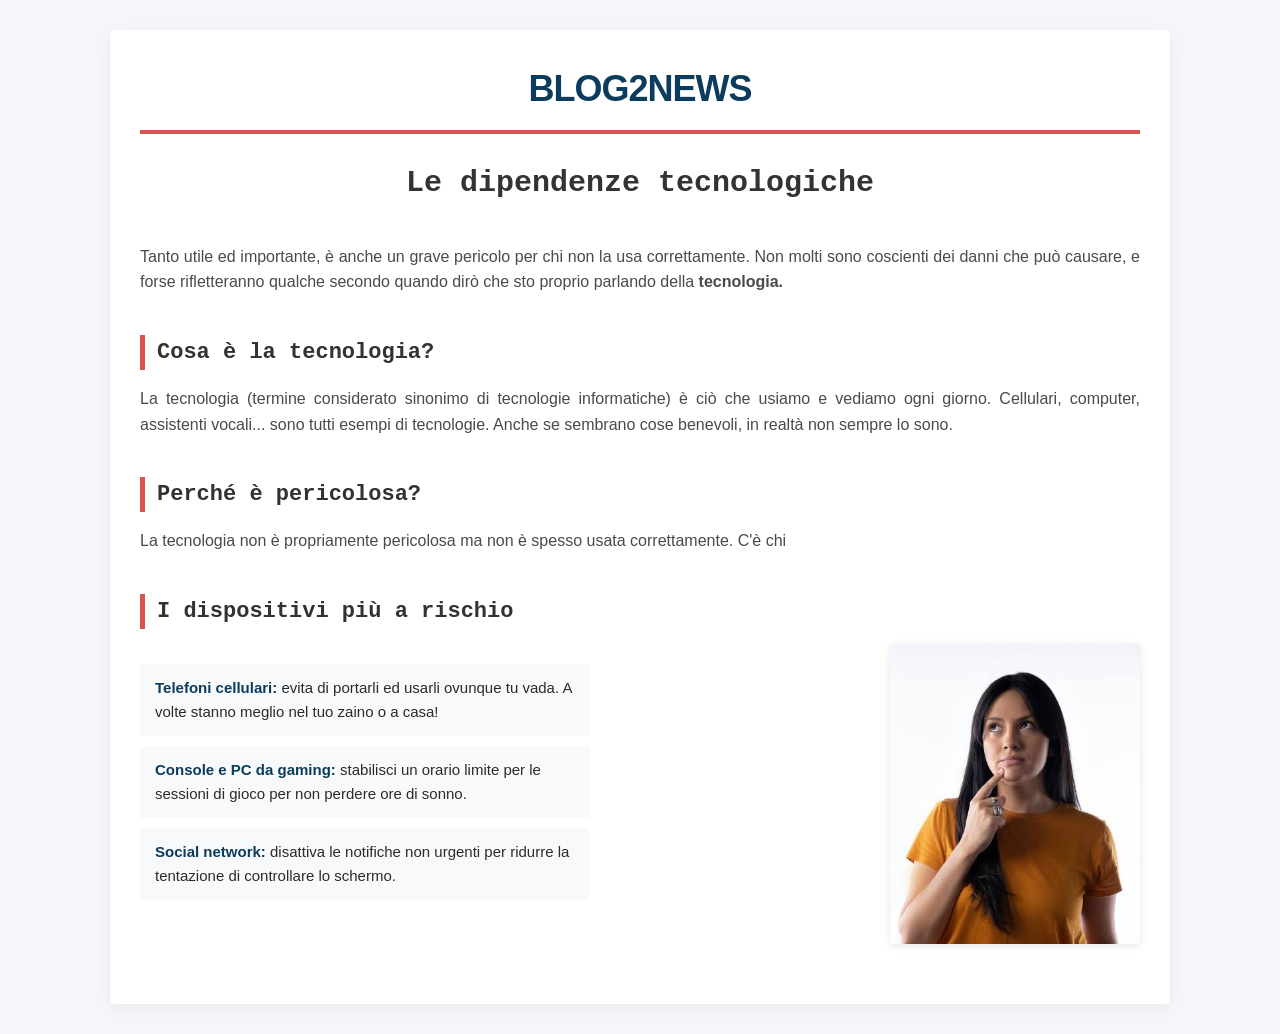
<file: templates/article1.html>
<!DOCTYPE html>
<html>
<head>
    <title>Le dipendenze tecnologiche</title>
    <link rel="stylesheet" href="../static/css/style.css">
</head>
<body>

    <!-- Usare i contenitori "container" -->
    <div class="container">
        
        <h1 class="webtitle" onclick="window.location.replace('../templates/index.html')" style="cursor: pointer;">Blog2News</h1>
        <h1 class="articlename">Le dipendenze tecnologiche</h1>
        
        <p>Tanto utile ed importante, è anche un grave pericolo per chi non la usa correttamente. Non molti sono
            coscienti dei danni che può causare, e forse rifletteranno qualche secondo quando dirò che sto proprio
            parlando della <strong>tecnologia.</strong>
        </p>
        <h2>Cosa è la tecnologia?</h2>
        <p>La tecnologia (termine considerato sinonimo di tecnologie informatiche) è ciò che usiamo e vediamo ogni giorno. Cellulari, computer, assistenti vocali... sono tutti esempi di tecnologie. Anche se sembrano cose benevoli, in realtà non sempre lo sono.</p>

        <h2>Perché è pericolosa?</h2>
        <p> La tecnologia non è propriamente pericolosa ma non è spesso usata correttamente. C'è chi</p>

        <h2>I dispositivi più a rischio</h2>
        
        <div class="news-block">
            <div class="news-content">
                <ul>
                    <li><strong>Telefoni cellulari:</strong> evita di portarli ed usarli ovunque tu vada. A volte stanno meglio nel tuo zaino o a casa!</li>
                    <li><strong>Console e PC da gaming:</strong> stabilisci un orario limite per le sessioni di gioco per non perdere ore di sonno.</li>
                    <li><strong>Social network:</strong> disattiva le notifiche non urgenti per ridurre la tentazione di controllare lo schermo.</li>
                </ul>
            </div>
            
            <img src="../static/img/thinking-woman.jpg" alt="Donna che pensa" class="donna-pensante">
        </div>

    </div>

</body>
</html>
</file>
<file: static/css/style.css>
body {
    font-family: 'Helvetica Neue', Helvetica, Arial, sans-serif; /* Font family */
    font-size: 16px;
    line-height: 1.6;
    background-color: #f4f6f9;
    color: #2b2b2b;
    margin: 0;
    padding: 0;
}
.webtitle {
    text-align: center;
    transition: font-size 0.3s ease-in-out;
}

.container {
    max-width: 1000px;
    margin: 30px auto;
    background-color: #ffffff;
    padding: 30px;
    box-shadow: 0 4px 15px rgba(0, 0, 0, 0.05);
    border-radius: 4px;
}

.webtitle:hover {
    font-size: 40px;
    animation: color-change 1s;
    color: #0ada7c;
}

h1 {
    font-family: 'Arial Black', Gadget, sans-serif;
    color: #0b3c5d;
    font-size: 36px;
    text-transform: uppercase;
    border-bottom: 4px solid #d9534f;
    padding-bottom: 12px;
    margin-top: 0;
    margin-bottom: 25px;
    letter-spacing: -1px;
}

h2 {
    font-family: 'Courier New', Courier, monospace;
    color: #323232;
    font-size: 22px;
    border-left: 5px solid #d9534f; /* Red bar next to the title */
    padding-left: 12px;
    margin-top: 40px;
    margin-bottom: 15px;
}

p {
    margin-bottom: 20px;
    color: #4a4a4a;
    text-align: justify;
}

.news-block {
    display: flex;
    gap: 300px; /* Known space between text and image */
    align-items: flex-start;
    margin-bottom: 30px;
}

.news-content {
    flex: 1; /* All the needed space */
}

.donna-pensante {
    width: 250px;
    height: auto;
    border-radius: 4px;
    box-shadow: 0 2px 8px rgba(0,0,0,0.1);
    object-fit: cover;
    mix-blend-mode: multiply;

    transition: transform 0.1s ease-out, box-shadow 0.3s ease;
    perspective: 1000px;
    transition: transform 0.4s cubic-bezier(0.25, 1, 0.5, 1), box-shadow 0.4s ease;
}

.donna-pensante:hover {
    /* Inclina l'immagine leggermente all'indietro (-5deg su asse X) e verso destra (8deg su asse Y) */
    transform: rotateX(-5deg) rotateY(8deg) scale(1.02); 
  
    /* Aumenta l'ombra per enfatizzare il distacco 3D dallo sfondo */
    box-shadow: 0 15px 35px rgba(0, 0, 0, 0.18);
}

ul {
    list-style: none; /* No more points */
    padding: 0;
    margin: 20px 0;
}

ul li {
    background-color: #f8f9fa;
    padding: 12px 15px;
    margin-bottom: 10px;
    border-radius: 0 4px 4px 0;
    font-size: 15px;
}

ul li strong {
    color: #0b3c5d;
}

h1.articlename {
    color: #333333;
    font-size: 30px;
    text-transform: none;
    border-bottom: none;
    letter-spacing: normal;
    text-align: center;
    font-family: 'Courier New', Courier, monospace;
}

@keyframes color-change {
  0%   { color: #0b3c5d; }
  25%  { color: #0e79c1; }
  75%  { color: #02ffd5; }
  100% { color: #0ada7c; }
}

.meteoblue {
    display: block;       /* To solid block */
    margin-left: auto;    /* Move to right */
    margin-right: 0;      /* Anchor to right */
  
    /* Correct dimensions */
    width: 350px;
    height: 350px;
}

/* La griglia che conterrà le card degli articoli */
.articles-grid {
  display: grid;
  grid-template-columns: repeat(auto-fit, minmax(300px, 1fr));
  gap: 30px;
  padding: 40px;
  max-width: 1200px;
  margin: 0 auto;
}

/* LA CARD VERA E PROPRIA */
.article-card {
  background: #ffffff;
  border-radius: 12px;
  overflow: hidden;
  box-shadow: 0 4px 15px rgba(0, 0, 0, 0.05);
  cursor: pointer;
  transition: transform 0.3s ease, box-shadow 0.3s ease;
  display: flex;
  flex-direction: column;
}

/* Effetto al passaggio del mouse (Hover) */
.article-card:hover {
  transform: translateY(-5px);
  box-shadow: 0 12px 28px rgba(0, 0, 0, 0.12);
}

/* Area dell'immagine */
.card-image img {
  width: 100%;
  height: 200px;
  object-fit: cover;
  display: block;
}

/* Contenitore interno dei testi */
.card-content {
  padding: 24px;
}

/* Tag della categoria (Tecnologia & Informazione) */
.category {
  display: inline-block;
  font-size: 0.75rem;
  color: #0066cc;
  text-transform: uppercase;
  font-weight: bold;
  letter-spacing: 0.5px;
  margin-bottom: 10px;
}

/* Titolo dell'articolo */
.card-content h2 {
  margin: 0 0 12px 0;
  font-size: 1.35rem;
  color: #1a1a1a;
  line-height: 1.4;
}

/* Descrizione / Domanda dell'articolo */
.card-content p {
  font-size: 0.95rem;
  color: #666666;
  line-height: 1.6;
  margin: 0;
}
</file>
